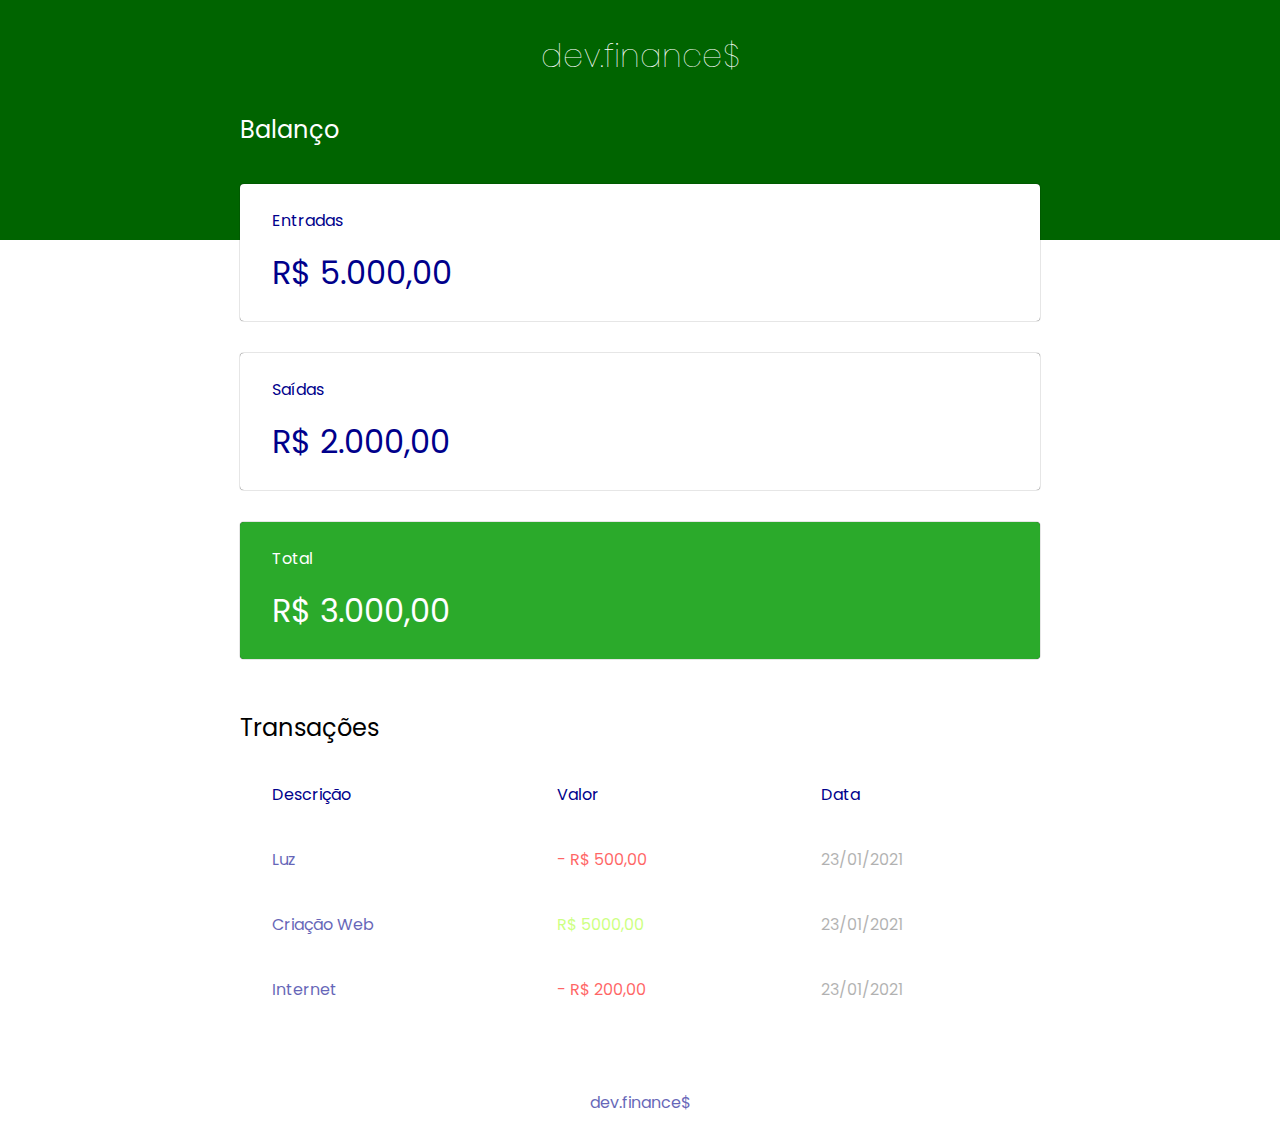
<file: A12.html>
<!DOCTYPE html>
<html lang="pt-br">
<head>
    <meta charset="UTF-8">
    <meta http-equiv="X-UA-Compatible" content="IE=edge">
    <meta name="viewport" content="width=device-width,
     initial-scale=1.0">
    <title>Dev.finance$</title>
    <link rel="stylesheet" href="./A12.css">
    <link rel="preconnect" href="https://fonts.googleapis.com">
<link rel="preconnect" href="https://fonts.gstatic.com" crossorigin>
<link href="https://fonts.googleapis.com/css2?family=Poppins:ital,wght@0,300;0,400;0,600;1,200&display=swap" rel="stylesheet">

</head>
<body>

    <header> <h1 class="logo">dev.finance$</h1> </header>
    <main class="container"> 

        <section id="balance">
            <h2>Balanço</h2>

        <div class="card">
            <h3>Entradas</h3>
            <p>R$ 5.000,00</p>
        </div>
    
        <div class="card">
            <h3>Saídas</h3>
            <p>R$ 2.000,00</p>
        </div>
    
        <div class="card total">
            <h3>Total</h3>
            <p>R$ 3.000,00</p>
        </div>
        
        </section>
        
    <section id="transaction">
        <h2>Transações</h2>
        <table id="data-table">
            <thead>
                <tr>
                    <th>Descrição</th>
                    <th>Valor</th>
                    <th>Data</th>
                </tr>
            </thead>
            <tbody>
                <tr>
                    <td class="description">Luz</td>
                    <td  class="expense">- R$ 500,00</td>
                    <td class="date">23/01/2021</td>
                </tr>
                <tr>
                    <td class="description">Criação Web</td>
                    <td  class="income">R$ 5000,00</td>
                    <td class="date">23/01/2021</td>
                </tr>
                <tr>
                    <td class="description">Internet</td>
                    <td  class="expense">- R$ 200,00</td>
                    <td class="date">23/01/2021</td>
                </tr>
            </tbody>
        </table>
    </section>
       </main>

    <footer>  
        <p>dev.finance$</p> 
    </footer>
</body>
</html>
</file>
<file: A12.css>
@charset "UTF-8";

*{
    margin: 0;
    padding: 0;
    box-sizing: border-box;
}

.container{
    width: min(90vw, 800px);
    margin: auto;
}


h2{
    margin-top: 3.2rem;
    margin-bottom: 0.8rem;
    color: black;

    font-weight: normal;
}

body{
    font-family: 'Poppins', sans-serif;
    background-color: white;
    }

/***********HEADER***********/

header{
    text-align: center;
    background-color:darkgreen;
    padding: 2rem 0 10rem;
}

.logo{
    color: white;
    font-weight: 100;
}
/***********BALANCE***********/
#balance{
    margin-top: -8rem;
}

#balance h2{
    color: white;
    margin-bottom: 2.3rem;
    margin-top: 0;
}

.card{
    background-color: white;
    padding: 1.5rem 2rem;
    border-radius: 0.25rem;
    box-shadow: 0px 0px 1px rgba(0,0,0,1);

    margin-bottom: 2rem;
    color: darkblue;
}

.card h3{
    font-weight: normal;
    font-size: 1rem;
}

.card p{
    font-size: 2rem;
    line-height: 3rem;
    margin-top: 1rem;
}

.card.total{
    background-color: rgb(43, 170, 43);
    color: white;
}
/***********TRANSACTIONS***********/

#data-table{
    width: 100%;
    border-spacing: 0 0.5rem;
}

table td{
    background-color: white;
    padding: 1rem 2rem;
}

table th{
    color: darkblue;
    background-color: white;
    font-weight: normal;
    padding: 1rem 2rem;
    text-align: left;
}

table tbody tr{
    opacity: 0.6;
}

table tbody tr:hover{
    opacity: 1;
}

.description{
    color: darkblue;
}

.expense{
    color: red;
}

.income{
    color: greenyellow;
}

.date{
    opacity: 0.5;
}

/***********FOOTER***********/
footer{
    text-align: center;
    color: darkblue;
    opacity: 0.6;
    padding: 4rem 0 2rem;
}
</file>
